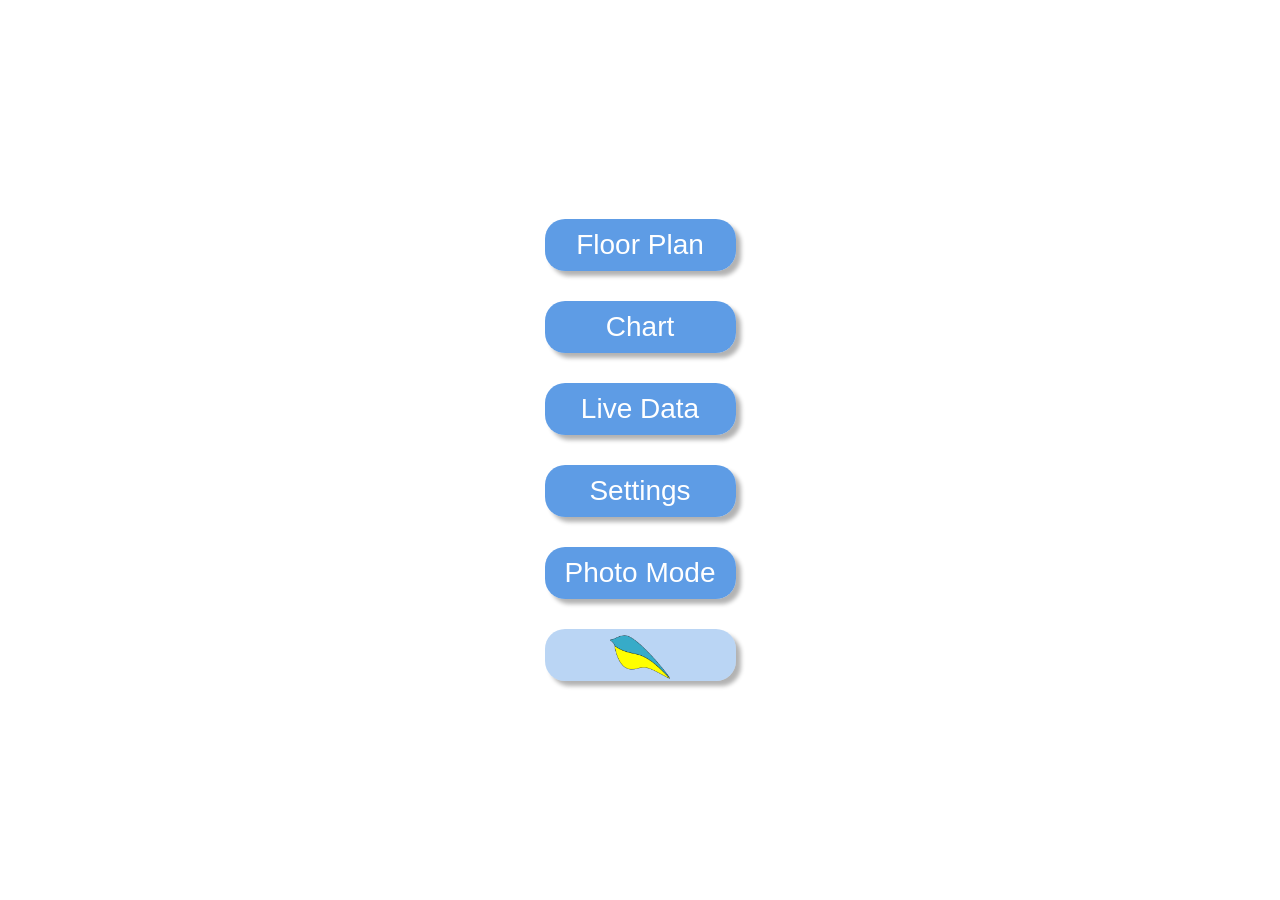
<file: docs/index.html>
<!DOCTYPE html>
<!-- By Constantin Bucataru at Breathable Universe Resilient Design, April 13th, 2025. Do no copy, imbed or alter anything below this message without written authorisation. Thank you. -->
<html lang="en">
<head>
    <link rel="icon" href="burd_fav.png">
	<link rel="stylesheet" href="common.css">
    <meta charset="UTF-8">
    <meta name="viewport" content="width=device-width, initial-scale=1.0, maximum-scale=1.0, user-scalable=no">
    <title>Demo</title>
	<style>
		body{justify-content:center}.controls{display:flex;flex-direction:column;gap:30px}button{font-size:28px}button.burd:not(:hover){background:#4a90e261}button.burd img{margin:-20px 0 -23px;width:60px;height:60px}
	</style>
</head>
<body>
    <div class="controls">
	<button onclick="location.href='floorplan.html'">Floor Plan</button>
        <button onclick="location.href='chart.html'">Chart</button>
	<button onclick="location.href='raw.html'">Live Data</button>
        <button onclick="location.href='settings.html'">Settings</button>
    	<button onclick="location.href='bitmap.html'">Photo Mode</button>
	<button class="burd" onclick="location.href='https://canary.earth'"><img src="burd_fav.png" alt="canary.earth"></button>
    </div>
</body>
</html>
</file>
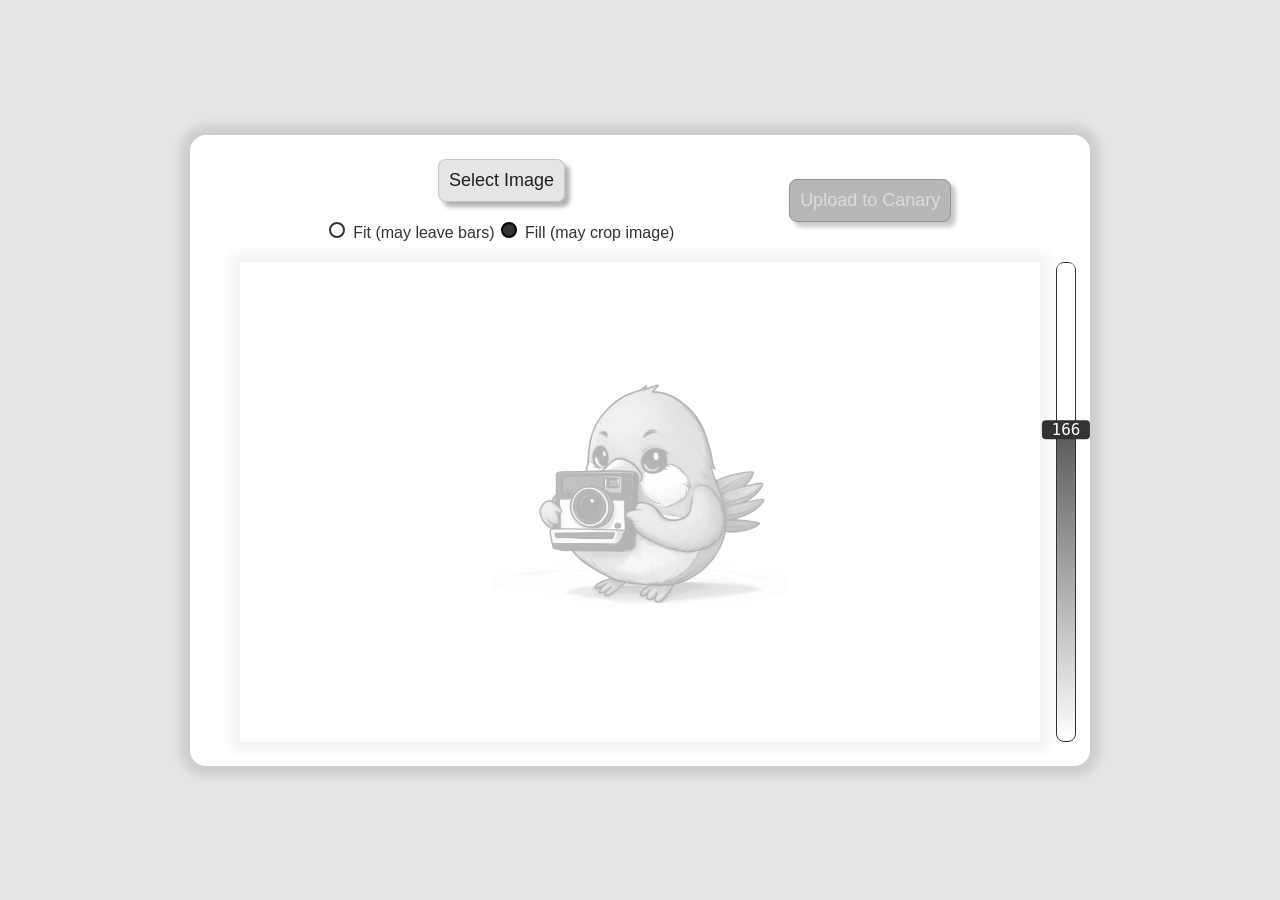
<file: docs/bitmap.html>
<!DOCTYPE html>
<!-- By Constantin Bucataru at Breathable Universe Resilient Design, April 13th, 2025. Do no copy, imbed or alter anything below this message without written authorisation. Thank you. -->
<html lang="en">
	<head>
		<link rel="icon" href="burd_fav.png">
		<meta charset="UTF-8">
		<meta name="viewport" content="width=device-width, initial-scale=1.0, maximum-scale=1.0, user-scalable=no">
		<title>Image to Binary</title>
		<style>
			.controls,.preview,.settings,.slider-container,body{display:flex}html{box-sizing:border-box;overflow-x:hidden}*,::after,::before{box-sizing:inherit}body{flex-direction:column;align-items:center;justify-content:center;min-height:100vh;margin:0;font-family:sans-serif;background:#55555526}.container{width:100dvh;max-width:900px;min-height:400px;min-width:300px;margin:0 auto;padding:24px;background-color:#fff;border-radius:16px;box-shadow:0 0 10px 10px rgba(0,0,0,.1)}.controls{justify-content:space-evenly;align-items:self-end;margin-bottom:20px}.left-group,.right-group{display:flex;flex-direction:column;align-items:center}.preview{position:relative;flex-wrap:nowrap;gap:16px;width:100%;justify-content:center;align-items:center}canvas{width:100%;max-width:800px;height:auto;aspect-ratio:800/480;flex:1;box-shadow:0 0 10px 9px rgba(0,0,0,.05);background-image:linear-gradient(rgba(255,255,255,.7),rgba(255,255,255,.7)),url("polaroid_bird.png");background-size:40%;background-repeat:no-repeat;background-position:center}.slider-container{position:absolute;top:0;right:-10px;bottom:0;width:20px;align-items:center;flex:none;background:linear-gradient(to top,#fff,#000);border:1px solid #333;border-radius:8px;touch-action:none}.slider{-webkit-appearance:none;appearance:none;writing-mode:vertical-lr;direction:rtl;width:18px;height:100%;transform:translate(-2px,0);background:0 0;border-radius:6px;outline:0;transition:opacity .2s}.slider::-webkit-slider-runnable-track{width:20px;height:100%;border-radius:8px}.slider::-moz-range-track{width:20px;height:100%;border-radius:8px}.slider::-webkit-slider-thumb{-webkit-appearance:none;appearance:none;width:20px;height:20px;background-color:transparent;border:none;border-radius:50%;cursor:pointer}.slider::-moz-range-thumb{width:20px;height:20px;background-color:transparent;border:none;border-radius:50%;cursor:pointer}#slider-value{position:absolute;width:5ch;background-color:#333;border-radius:4px;color:#fff;font-family:monospace;font-size:16px;text-align:center;white-space:nowrap;pointer-events:none;transform:translate(-50%,-46%)}#status_message{display:none;text-align:center}.file-input label,button{display:inline-block;padding:10px;margin-bottom:20px;border:1px solid #33333329;border-radius:8px;background:#55555526;color:#221f1f;font-size:18px;font-weight:500;text-align:center;cursor:pointer;transition:.2s;box-shadow:5px 5px 4px 0 rgba(0,0,0,.3)}button:disabled{background:#999;border-color:#666;color:#ccc;opacity:.7;cursor:not-allowed}.file-input label:hover,button:hover:not(:disabled){background:#333333a3;color:#fff}.file-input label:active,button:active:not(:disabled){transform:translateY(2px);box-shadow:none}.file-input input[type=file]{display:none}.settings input[type=radio]{-webkit-appearance:none;appearance:none;width:16px;height:16px;margin:0 4px 0 0;border:2px solid #333;border-radius:50%;background:#fff;cursor:pointer;transition:.2s}.settings input[type=radio]:checked{background:#333;border-color:#000}.settings input[type=radio]:hover{border-color:#000}.settings{align-items:center;gap:6px;font-size:16px;color:#333}.settings label{cursor:pointer}@media (max-width:600px){.container,body{padding:10px}.container{width:100%}.preview{position:static;flex-direction:column;align-items:stretch;gap:10px;margin-bottom:24px}#slider-value{transform:rotate(90deg) translate(-10px,26px)}.slider-container{position:relative;right:0;top:14px;width:100%;height:20px;background:linear-gradient(to right,#fff,#000);border:1px solid #333;border-radius:8px}.slider{writing-mode:horizontal-tb;direction:ltr;width:100%;height:20px;transform:translate(1px,0) scaleX(1.019)}.slider::-webkit-slider-runnable-track{width:100%;height:20px;border:1px solid #333}.slider::-moz-range-track{width:100%;height:20px}}
		</style>
	</head>
	<body>
		<div class="container">
			<div class="controls">
				<div class="left-group">
					<div class="file-input">
						<input type="file" id="file-input" accept="image/*">
						<label for="file-input">Select Image</label>
					</div>
					<div class="settings">
						<label><input type="radio" name="scaling" value="fit"> Fit (may leave bars)</label>
						<label><input type="radio" name="scaling" value="fill" checked> Fill (may crop image)</label>
					</div>
				</div>
				<div class="right-group">
					<div><button id="download-button" disabled>Upload to Canary</button></div>
					<!-- You're viewing this on demo.canary.earth, so obviously a Canary won't be connected. -->
					<!-- Also, since you're here, consider applying for a job by filling out the form at canary.earth. -->
					<div id="status_message">⚠ Canary not detected.</div>
				</div>
			</div>
			<div class="preview">
				<canvas id="preview-canvas" width="800" height="480"></canvas>
				<div class="slider-container">
					<input type="range" id="threshold-slider" min="0" max="255" value="166" class="slider">
					<span id="slider-value"></span>
				</div>
			</div>
		</div>
		<script>
			const fileInput=document.getElementById("file-input"),thresholdSlider=document.getElementById("threshold-slider"),previewCanvas=document.getElementById("preview-canvas"),downloadButton=document.getElementById("download-button");let image=null,scalingMode="fill";const CANVAS_WIDTH=800,CANVAS_HEIGHT=480;function dithering(e,t,a,l){let n=[],i=[],d=[];for(let r=0;r<256;r++)n[r]=.299*r,i[r]=.587*r,d[r]=.114*r;let o=e.getImageData(0,0,t,a),g=o.data;for(let h=0;h<g.length;h+=4)g[h]=Math.floor(n[g[h]]+i[g[h+1]]+d[g[h+2]]);for(let $=0;$<g.length;$+=4){let s=g[$]<l?0:255,m=Math.floor((g[$]-s)/8);g[$]=s,$+4<g.length&&(g[$+4]+=m),$+8<g.length&&(g[$+8]+=m),$+4*t-4<g.length&&(g[$+4*t-4]+=m),$+4*t<g.length&&(g[$+4*t]+=m),$+4*t+4<g.length&&(g[$+4*t+4]+=m),$+8*t<g.length&&(g[$+8*t]+=m),g[$+1]=g[$+2]=g[$]}e.putImageData(o,0,0)}function drawImage(){if(!image)return;let e=previewCanvas.getContext("2d");e.clearRect(0,0,800,480);let t=image.width/image.height;if("fit"===scalingMode){let a,l;t>800/480?(a=800,l=800/t):(l=480,a=480*t);let n=(800-a)/2,i=(480-l)/2;e.drawImage(image,0,0,image.width,image.height,n,i,a,l)}else if("fill"===scalingMode){let d=Math.max(800/image.width,480/image.height),r=image.width*d,o=image.height*d;e.drawImage(image,0,0,image.width,image.height,(800-r)/2,(480-o)/2,r,o)}let g=parseInt(thresholdSlider.value);dithering(e,800,480,g)}function invertImageData(e){for(let t=0;t<e.length;t+=4)e[t]=255-e[t],e[t+1]=255-e[t+1],e[t+2]=255-e[t+2]}function canvasToByteArray(e){let t=e.getContext("2d"),a=t.getImageData(0,0,e.width,e.height),l=a.data;invertImageData(l);let n=[],i=0,d=7;for(let r=0;r<l.length;r+=4)255===l[r]&&(i|=1<<d),--d<0&&(n.push(i),i=0,d=7);return d<7&&n.push(i),n}function generateRandomFilename(){let e="ABCDEFGHIJKLMNOPQRSTUVWXYZ",t="";for(let a=0;a<6;a++)t+=e.charAt(Math.floor(Math.random()*e.length));return`${t}_800x480.bin`}function updateSliderValue(){let e=thresholdSlider.value,t=parseInt(thresholdSlider.min),a=parseInt(thresholdSlider.max),l=(e-t)/(a-t),n=document.getElementById("slider-value");n.textContent=e;let i=thresholdSlider.getBoundingClientRect();if(window.matchMedia("(max-width: 600px)").matches){let d=l*i.width;n.style.left=`${d}px`,n.style.top="50%",thresholdSlider.style.background=`linear-gradient(to right, transparent ${100*l}%, white ${100*l}%)`}else{let r=(1-l)*i.height;n.style.top=`${r}px`,n.style.left="50%",thresholdSlider.style.background=`linear-gradient(to top, transparent ${100*l}%, white ${100*l}%)`}}fileInput.addEventListener("change",e=>{let t=e.target.files[0];if(t){let a=new FileReader;a.onload=e=>{(image=new Image).onload=drawImage,image.src=e.target.result},a.readAsDataURL(t),downloadButton.disabled=!1,downloadButton.innerText="Download Binary",document.getElementById("status_message").style.display="block"}}),thresholdSlider.addEventListener("input",drawImage),document.querySelectorAll('input[name="scaling"]').forEach(e=>{e.addEventListener("change",e=>{scalingMode=e.target.value,drawImage()})}),downloadButton.addEventListener("click",()=>{let e=canvasToByteArray(previewCanvas),t=new Blob([new Uint8Array(e)],{type:"application/octet-stream"}),a=URL.createObjectURL(t),l=document.createElement("a");l.href=a,l.download=generateRandomFilename(),l.click(),URL.revokeObjectURL(a)}),thresholdSlider.addEventListener("input",updateSliderValue),window.addEventListener("resize",updateSliderValue),updateSliderValue();
		</script>
	</body>
</html>
</file>
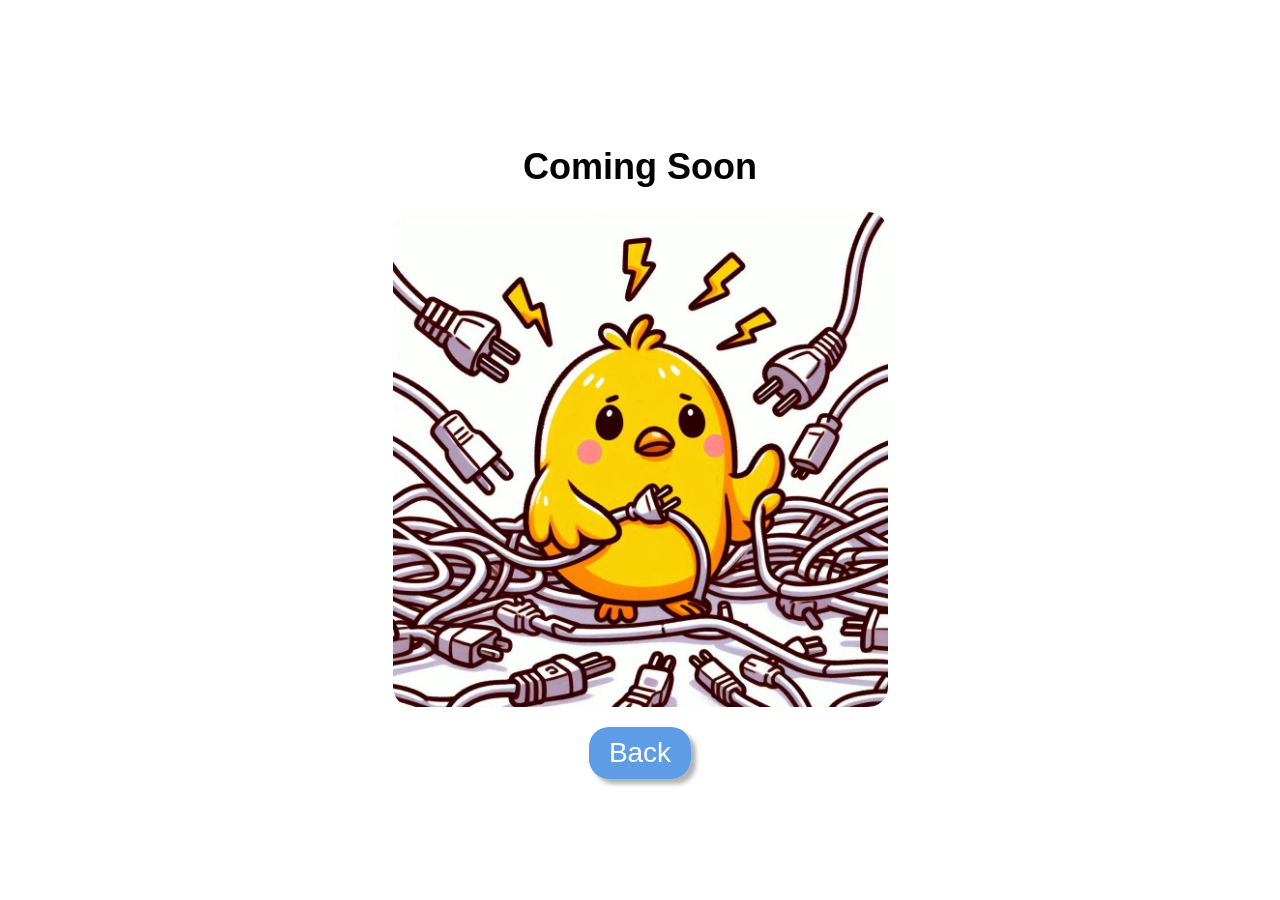
<file: docs/settings.html>
<!DOCTYPE html>
<!-- By Constantin Bucataru at Breathable Universe Resilient Design, March 25th, 2025. Do no copy, imbed or alter anything below this message without written authorisation. Thank you. -->
<html lang="en">
<head>
    <link rel="icon" href="burd_fav.png">
	<link rel="stylesheet" href="common.css">
    <meta charset="UTF-8">
    <meta name="viewport" content="width=device-width, initial-scale=1.0, maximum-scale=1.0, user-scalable=no">
    <title>Settings</title>
    <style>
		body,html{justify-content:center}.container{display:flex;flex-direction:column;align-items:center;justify-content:center}h1{font-size:36px}img{max-width:90dvw;max-height:55dvh;width:auto;height:auto;object-fit:contain;margin-bottom:20px;border-radius:20px}button{font-size:28px}
    </style>
</head>
<body>
    <div class="container">
        <h1>Coming Soon</h1>
        <img src="tech_support_bird.jpg" alt="Tech Support Bird">
        <button onclick="window.history.back()">Back</button>
    </div>
</body>
</html>
</file>
<file: docs/common.css>
/* By Constantin Bucataru at Breathable Universe Resilient Design, April 13th, 2025. Do no copy, imbed or alter anything below this message without written authorisation. Thank you. */
#controls,.legend,.legend-item,body{display:flex}html{box-sizing:border-box;overflow-x:hidden}*,::after,::before{box-sizing:inherit}body{flex-direction:column;align-items:center;margin:0;font-family:sans-serif;min-height:100vh}button{font-size:18px;padding:10px 20px;cursor:pointer;border:none;border-radius:20px;background:#4a90e2e2;color:#fff;transition:.2s;font-weight:500;box-shadow:5px 5px 4px 0 rgba(0,0,0,.3)}button:disabled{background-color:#ccc;cursor:not-allowed;opacity:.7;box-shadow:none}button:hover:not(:disabled){background:#357abd}button:active:not(:disabled){box-shadow:none;transform:translateY(2px)}button.fullscreen-button{background-color:#f0f0f0;color:#333}button.fullscreen-button:hover:not(:disabled){background-color:#e0e0e0}.legend{flex-wrap:wrap;justify-content:center;margin-top:10px}.legend-item{align-items:center;margin:0 10px;cursor:pointer;font-size:150%}.legend-color{width:20px;height:20px;margin-right:5px;border-radius:5px}.legend-group{border:4px solid transparent;border-radius:20px;margin:4px;padding:6px;display:inline-block}#controls{gap:8px;margin-top:8px}
</file>
